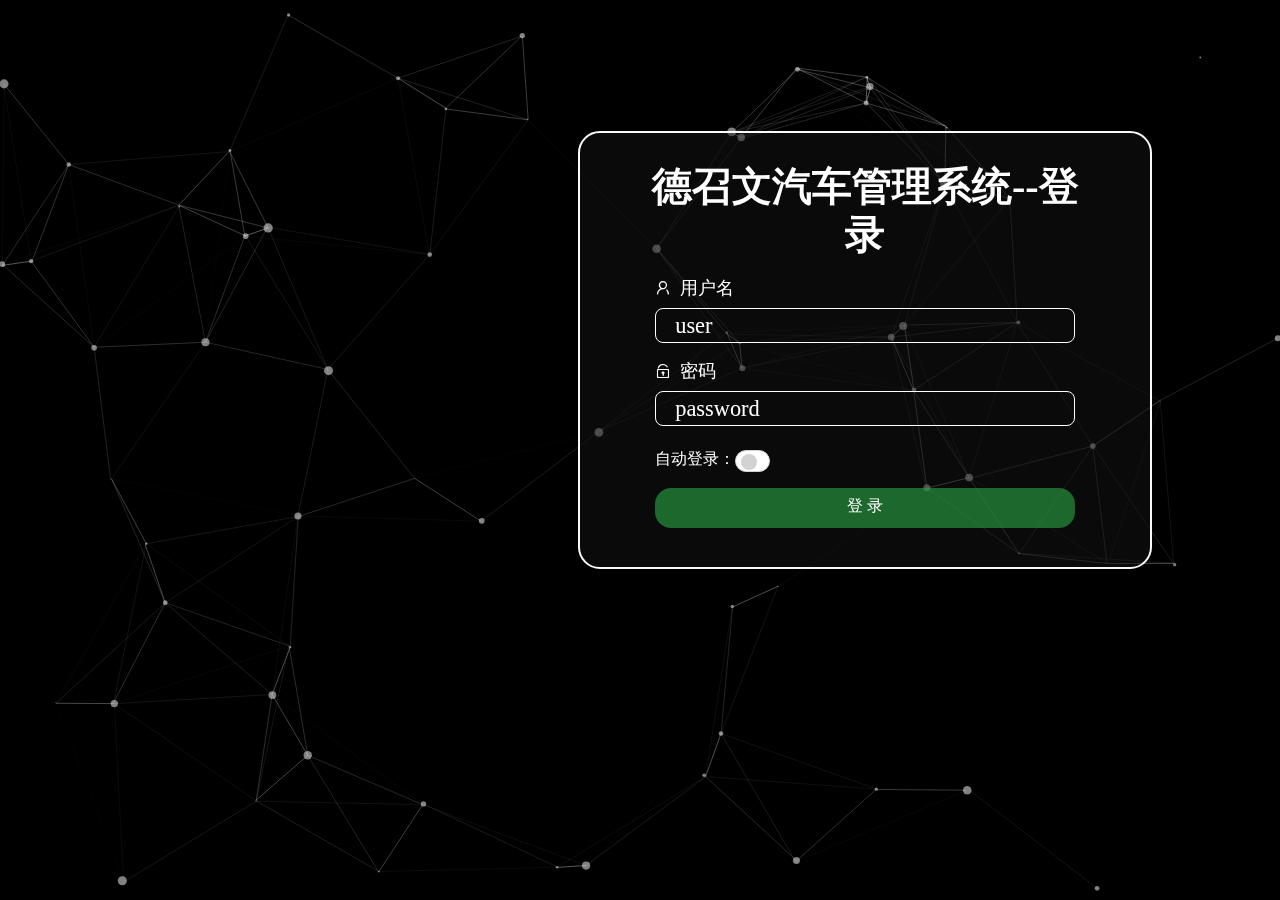
<file: MyCar/login/login.html>
<!DOCTYPE html>
<html>

	<head>
		<meta charset="utf-8">
		<meta http-equiv="X-UA-Compatible" content="IE=edge">
		<meta name="viewport" content="width=device-width, initial-scale=1">

		<title>登录页面</title>
		
		<link rel="stylesheet" href="css/bootstrap.min.css">
		<link rel="stylesheet" href="layui/css/layui.css" />
		<link rel="stylesheet" href="css/login.css" />
		<link rel="stylesheet" href="css/animation.css">
		
	</head>

	<body>
		
		<div id="particles-js"></div>
		<!--动态背景渲染-->
		<ul class="cb-slideshow">
			<li></li>
			<li></li>
			<li></li>
			<li></li>
			<li></li>
			<li></li>
			<li></li>
			<li></li>
		</ul>

		<div class="container-fluid">
			<div id="lg1">
				<div style="flex: 5;"></div>
				<div id="login">
					<h1 style="font-weight: 600;text-align: center;font-size: 40px;">德召文汽车管理系统--登录</h1>
					<br />
					<form class=" layui-form">
						<div class="form-group">
							<label for="inputUname" class="col-sm-4 control-label"><i class="layui-icon layui-icon-username"></i>&nbsp;&nbsp;用户名</label>
							<div class="col-sm-12">
								<input type="email" class="form-control" id="inputUname" placeholder="user">
							</div>
						</div>
						<div class="form-group">
							<label for="inputPassword" class="col-sm-4 control-label"><i class="layui-icon layui-icon-password"></i>&nbsp;&nbsp;密码</label>
							<div class="col-sm-12">
								<input type="password" class="form-control" id="inputPassword" placeholder="password">
							</div>
						</div>
						<div class="form-group">
							<div class="col-sm-offset-2 col-sm-12">
								<table>
									<tr>
										<td> <span style="font-size: 16px;position: relative;top: 2px;">自动登录：</span></td>
											<td width="65%"> <input type="checkbox" name="auto" value="1" lay-skin="switch"></td>
										</td>
									</tr>
								</table>
							</div>
						</div>
						<div class="form-group">
							<div class="col-sm-offset-2 col-sm-12">
								<label class="btn btn-success label-click"  style="width: 100%;border: 0; border-radius:16px; height: 40px;background: rgba(40,167,69,0.6);">登 录</label>
							</div>
						</div>
					</form>
				</div>
				<div style="flex: 1;"></div>
			</div>
		</div>

		<!--其他登录-->
		<div id="id" style="display: none;background-color: rgba(20,20,20,0.5);width: 100%;height: 100%;padding-top: 30px;">
			<form class=" layui-form ">
						<div class="form-group ">
							<label for="uname " class="col-sm-4 control-label " style="color: white; "><i class="layui-icon layui-icon-username "></i>&nbsp;&nbsp;用户名</label>
							<div class="col-sm-12 ">
								<input type="email " class="form-control " id="uname " placeholder="user ">
							</div>
						</div>
						<div class="form-group ">
							<label for="pwd " class="col-sm-4 control-label " style="color: white; "><i class="layui-icon layui-icon-password "></i>&nbsp;&nbsp;密码</label>
							<div class="col-sm-12 ">
								<input type="password " class="form-control " id="pwd " placeholder="password ">
							</div>
						</div>
						
						<div class="form-group ">
							<div class="col-sm-offset-2 col-sm-12 ">
								<label class="btn btn-success label-click" style="width: 46%;border: 0; border-radius:16px; height: 40px;background: rgba(40,167,69,0.9); ">家长登录</label>
								&nbsp;&nbsp;
								<label class="btn btn-success label-click" style="width: 46%;border: 0; border-radius:16px; height: 40px;background: rgba(40,167,69,0.9); ">学生登录</label>
							</div>
						</div>
					</form>
		</div>
	</body>
	<script type="text/javascript " src="js/jquery-1.12.4.js "></script>
	<script type="text/javascript " src="layui/layui.js "></script>
	<!--分子模型js-->
	<script type="text/javascript " src="js/particles.js "></script>
	<script type="text/javascript " src="js/app.js "></script>
	<script>
		layui.use('form', function() {});
	</script>

</html>
</file>
<file: MyCar/login/layui/css/layui.css>
/** layui-v2.3.0 MIT License By https://www.layui.com */
 .layui-inline,img{display:inline-block;vertical-align:middle}.layui-rate,li{list-style:none}h1,h2,h3,h4,h5,h6{font-weight:400}.layui-edge,.layui-header,.layui-inline,.layui-main{position:relative}.layui-btn,.layui-edge,.layui-inline,img{vertical-align:middle}.layui-btn,.layui-disabled,.layui-icon,.layui-unselect{-webkit-user-select:none;-ms-user-select:none;-moz-user-select:none}blockquote,body,button,dd,div,dl,dt,form,h1,h2,h3,h4,h5,h6,input,li,ol,p,pre,td,textarea,th,ul{margin:0;padding:0;-webkit-tap-highlight-color:rgba(0,0,0,0)}a:active,a:hover{outline:0}img{border:none}table{border-collapse:collapse;border-spacing:0}h4,h5,h6{font-size:100%}button,input,optgroup,option,select,textarea{font-family:inherit;font-size:inherit;font-style:inherit;font-weight:inherit;outline:0}pre{white-space:pre-wrap;white-space:-moz-pre-wrap;white-space:-pre-wrap;white-space:-o-pre-wrap;word-wrap:break-word}body{line-height:24px;font:14px Helvetica Neue,Helvetica,PingFang SC,\5FAE\8F6F\96C5\9ED1,Tahoma,Arial,sans-serif}hr{height:1px;margin:10px 0;border:0;clear:both}a{color:#333;text-decoration:none}a:hover{color:#777}a cite{font-style:normal;*cursor:pointer}.layui-border-box,.layui-border-box *{box-sizing:border-box}.layui-box,.layui-box *{box-sizing:content-box}.layui-clear{clear:both;*zoom:1}.layui-clear:after{content:'\20';clear:both;*zoom:1;display:block;height:0}.layui-inline{*display:inline;*zoom:1}.layui-edge{display:inline-block;width:0;height:0;border-width:6px;border-style:dashed;border-color:transparent;overflow:hidden}.layui-edge-top{top:-4px;border-bottom-color:#999;border-bottom-style:solid}.layui-edge-right{border-left-color:#999;border-left-style:solid}.layui-edge-bottom{top:2px;border-top-color:#999;border-top-style:solid}.layui-edge-left{border-right-color:#999;border-right-style:solid}.layui-elip{text-overflow:ellipsis;overflow:hidden;white-space:nowrap}.layui-disabled,.layui-disabled:hover{color:#d2d2d2!important;cursor:not-allowed!important}.layui-circle{border-radius:100%}.layui-show{display:block!important}.layui-hide{display:none!important}@font-face{font-family:layui-icon;src:url(../font/iconfont.eot?v=230);src:url(../font/iconfont.eot?v=230#iefix) format('embedded-opentype'),url(../font/iconfont.svg?v=230#iconfont) format('svg'),url(../font/iconfont.woff?v=230) format('woff'),url(../font/iconfont.ttf?v=230) format('truetype')}.layui-icon{font-family:layui-icon!important;font-size:16px;font-style:normal;-webkit-font-smoothing:antialiased;-moz-osx-font-smoothing:grayscale}.layui-icon-reply-fill:before{content:"\e611"}.layui-icon-set-fill:before{content:"\e614"}.layui-icon-menu-fill:before{content:"\e60f"}.layui-icon-search:before{content:"\e615"}.layui-icon-share:before{content:"\e641"}.layui-icon-set-sm:before{content:"\e620"}.layui-icon-engine:before{content:"\e628"}.layui-icon-close:before{content:"\1006"}.layui-icon-close-fill:before{content:"\1007"}.layui-icon-chart-screen:before{content:"\e629"}.layui-icon-star:before{content:"\e600"}.layui-icon-circle-dot:before{content:"\e617"}.layui-icon-chat:before{content:"\e606"}.layui-icon-release:before{content:"\e609"}.layui-icon-list:before{content:"\e60a"}.layui-icon-chart:before{content:"\e62c"}.layui-icon-ok-circle:before{content:"\1005"}.layui-icon-layim-theme:before{content:"\e61b"}.layui-icon-table:before{content:"\e62d"}.layui-icon-right:before{content:"\e602"}.layui-icon-left:before{content:"\e603"}.layui-icon-cart-simple:before{content:"\e698"}.layui-icon-face-cry:before{content:"\e69c"}.layui-icon-face-smile:before{content:"\e6af"}.layui-icon-survey:before{content:"\e6b2"}.layui-icon-tree:before{content:"\e62e"}.layui-icon-upload-circle:before{content:"\e62f"}.layui-icon-add-circle:before{content:"\e61f"}.layui-icon-download-circle:before{content:"\e601"}.layui-icon-templeate-1:before{content:"\e630"}.layui-icon-util:before{content:"\e631"}.layui-icon-face-surprised:before{content:"\e664"}.layui-icon-edit:before{content:"\e642"}.layui-icon-speaker:before{content:"\e645"}.layui-icon-down:before{content:"\e61a"}.layui-icon-file:before{content:"\e621"}.layui-icon-layouts:before{content:"\e632"}.layui-icon-rate-half:before{content:"\e6c9"}.layui-icon-add-circle-fine:before{content:"\e608"}.layui-icon-prev-circle:before{content:"\e633"}.layui-icon-read:before{content:"\e705"}.layui-icon-404:before{content:"\e61c"}.layui-icon-carousel:before{content:"\e634"}.layui-icon-help:before{content:"\e607"}.layui-icon-code-circle:before{content:"\e635"}.layui-icon-water:before{content:"\e636"}.layui-icon-username:before{content:"\e66f"}.layui-icon-find-fill:before{content:"\e670"}.layui-icon-about:before{content:"\e60b"}.layui-icon-location:before{content:"\e715"}.layui-icon-up:before{content:"\e619"}.layui-icon-pause:before{content:"\e651"}.layui-icon-date:before{content:"\e637"}.layui-icon-layim-uploadfile:before{content:"\e61d"}.layui-icon-delete:before{content:"\e640"}.layui-icon-play:before{content:"\e652"}.layui-icon-top:before{content:"\e604"}.layui-icon-friends:before{content:"\e612"}.layui-icon-refresh-3:before{content:"\e9aa"}.layui-icon-ok:before{content:"\e605"}.layui-icon-layer:before{content:"\e638"}.layui-icon-face-smile-fine:before{content:"\e60c"}.layui-icon-dollar:before{content:"\e659"}.layui-icon-group:before{content:"\e613"}.layui-icon-layim-download:before{content:"\e61e"}.layui-icon-picture-fine:before{content:"\e60d"}.layui-icon-link:before{content:"\e64c"}.layui-icon-diamond:before{content:"\e735"}.layui-icon-log:before{content:"\e60e"}.layui-icon-rate-solid:before{content:"\e67a"}.layui-icon-fonts-del:before{content:"\e64f"}.layui-icon-unlink:before{content:"\e64d"}.layui-icon-fonts-clear:before{content:"\e639"}.layui-icon-triangle-r:before{content:"\e623"}.layui-icon-circle:before{content:"\e63f"}.layui-icon-radio:before{content:"\e643"}.layui-icon-align-center:before{content:"\e647"}.layui-icon-align-right:before{content:"\e648"}.layui-icon-align-left:before{content:"\e649"}.layui-icon-loading-1:before{content:"\e63e"}.layui-icon-return:before{content:"\e65c"}.layui-icon-fonts-strong:before{content:"\e62b"}.layui-icon-upload:before{content:"\e67c"}.layui-icon-dialogue:before{content:"\e63a"}.layui-icon-video:before{content:"\e6ed"}.layui-icon-headset:before{content:"\e6fc"}.layui-icon-cellphone-fine:before{content:"\e63b"}.layui-icon-add-1:before{content:"\e654"}.layui-icon-face-smile-b:before{content:"\e650"}.layui-icon-fonts-html:before{content:"\e64b"}.layui-icon-form:before{content:"\e63c"}.layui-icon-cart:before{content:"\e657"}.layui-icon-camera-fill:before{content:"\e65d"}.layui-icon-tabs:before{content:"\e62a"}.layui-icon-fonts-code:before{content:"\e64e"}.layui-icon-fire:before{content:"\e756"}.layui-icon-set:before{content:"\e716"}.layui-icon-fonts-u:before{content:"\e646"}.layui-icon-triangle-d:before{content:"\e625"}.layui-icon-tips:before{content:"\e702"}.layui-icon-picture:before{content:"\e64a"}.layui-icon-more-vertical:before{content:"\e671"}.layui-icon-flag:before{content:"\e66c"}.layui-icon-loading:before{content:"\e63d"}.layui-icon-fonts-i:before{content:"\e644"}.layui-icon-refresh-1:before{content:"\e666"}.layui-icon-rmb:before{content:"\e65e"}.layui-icon-home:before{content:"\e68e"}.layui-icon-user:before{content:"\e770"}.layui-icon-notice:before{content:"\e667"}.layui-icon-login-weibo:before{content:"\e675"}.layui-icon-voice:before{content:"\e688"}.layui-icon-upload-drag:before{content:"\e681"}.layui-icon-login-qq:before{content:"\e676"}.layui-icon-snowflake:before{content:"\e6b1"}.layui-icon-file-b:before{content:"\e655"}.layui-icon-template:before{content:"\e663"}.layui-icon-auz:before{content:"\e672"}.layui-icon-console:before{content:"\e665"}.layui-icon-app:before{content:"\e653"}.layui-icon-prev:before{content:"\e65a"}.layui-icon-website:before{content:"\e7ae"}.layui-icon-next:before{content:"\e65b"}.layui-icon-component:before{content:"\e857"}.layui-icon-more:before{content:"\e65f"}.layui-icon-login-wechat:before{content:"\e677"}.layui-icon-shrink-right:before{content:"\e668"}.layui-icon-spread-left:before{content:"\e66b"}.layui-icon-camera:before{content:"\e660"}.layui-icon-note:before{content:"\e66e"}.layui-icon-refresh:before{content:"\e669"}.layui-icon-female:before{content:"\e661"}.layui-icon-male:before{content:"\e662"}.layui-icon-password:before{content:"\e673"}.layui-icon-senior:before{content:"\e674"}.layui-icon-theme:before{content:"\e66a"}.layui-icon-tread:before{content:"\e6c5"}.layui-icon-praise:before{content:"\e6c6"}.layui-icon-star-fill:before{content:"\e658"}.layui-icon-rate:before{content:"\e67b"}.layui-icon-template-1:before{content:"\e656"}.layui-icon-vercode:before{content:"\e679"}.layui-icon-cellphone:before{content:"\e678"}.layui-icon-screen-full:before{content:"\e622"}.layui-icon-screen-restore:before{content:"\e758"}.layui-main{width:1140px;margin:0 auto}.layui-header{z-index:1000;height:60px}.layui-header a:hover{transition:all .5s;-webkit-transition:all .5s}.layui-side{position:fixed;left:0;top:0;bottom:0;z-index:999;width:200px;overflow-x:hidden}.layui-side-scroll{position:relative;width:220px;height:100%;overflow-x:hidden}.layui-body{position:absolute;left:200px;right:0;top:0;bottom:0;z-index:998;width:auto;overflow:hidden;overflow-y:auto;box-sizing:border-box}.layui-layout-body{overflow:hidden}.layui-layout-admin .layui-header{background-color:#23262E}.layui-layout-admin .layui-side{top:60px;width:200px;overflow-x:hidden}.layui-layout-admin .layui-body{top:60px;bottom:44px}.layui-layout-admin .layui-main{width:auto;margin:0 15px}.layui-layout-admin .layui-footer{position:fixed;left:200px;right:0;bottom:0;height:44px;line-height:44px;padding:0 15px;background-color:#eee}.layui-layout-admin .layui-logo{position:absolute;left:0;top:0;width:200px;height:100%;line-height:60px;text-align:center;color:#009688;font-size:16px}.layui-layout-admin .layui-header .layui-nav{background:0 0}.layui-layout-left{position:absolute!important;left:200px;top:0}.layui-layout-right{position:absolute!important;right:0;top:0}.layui-container{position:relative;margin:0 auto;padding:0 15px;box-sizing:border-box}.layui-fluid{position:relative;margin:0 auto;padding:0 15px}.layui-row:after,.layui-row:before{content:'';display:block;clear:both}.layui-col-lg1,.layui-col-lg10,.layui-col-lg11,.layui-col-lg12,.layui-col-lg2,.layui-col-lg3,.layui-col-lg4,.layui-col-lg5,.layui-col-lg6,.layui-col-lg7,.layui-col-lg8,.layui-col-lg9,.layui-col-md1,.layui-col-md10,.layui-col-md11,.layui-col-md12,.layui-col-md2,.layui-col-md3,.layui-col-md4,.layui-col-md5,.layui-col-md6,.layui-col-md7,.layui-col-md8,.layui-col-md9,.layui-col-sm1,.layui-col-sm10,.layui-col-sm11,.layui-col-sm12,.layui-col-sm2,.layui-col-sm3,.layui-col-sm4,.layui-col-sm5,.layui-col-sm6,.layui-col-sm7,.layui-col-sm8,.layui-col-sm9,.layui-col-xs1,.layui-col-xs10,.layui-col-xs11,.layui-col-xs12,.layui-col-xs2,.layui-col-xs3,.layui-col-xs4,.layui-col-xs5,.layui-col-xs6,.layui-col-xs7,.layui-col-xs8,.layui-col-xs9{position:relative;display:block;box-sizing:border-box}.layui-col-xs1,.layui-col-xs10,.layui-col-xs11,.layui-col-xs12,.layui-col-xs2,.layui-col-xs3,.layui-col-xs4,.layui-col-xs5,.layui-col-xs6,.layui-col-xs7,.layui-col-xs8,.layui-col-xs9{float:left}.layui-col-xs1{width:8.33333333%}.layui-col-xs2{width:16.66666667%}.layui-col-xs3{width:25%}.layui-col-xs4{width:33.33333333%}.layui-col-xs5{width:41.66666667%}.layui-col-xs6{width:50%}.layui-col-xs7{width:58.33333333%}.layui-col-xs8{width:66.66666667%}.layui-col-xs9{width:75%}.layui-col-xs10{width:83.33333333%}.layui-col-xs11{width:91.66666667%}.layui-col-xs12{width:100%}.layui-col-xs-offset1{margin-left:8.33333333%}.layui-col-xs-offset2{margin-left:16.66666667%}.layui-col-xs-offset3{margin-left:25%}.layui-col-xs-offset4{margin-left:33.33333333%}.layui-col-xs-offset5{margin-left:41.66666667%}.layui-col-xs-offset6{margin-left:50%}.layui-col-xs-offset7{margin-left:58.33333333%}.layui-col-xs-offset8{margin-left:66.66666667%}.layui-col-xs-offset9{margin-left:75%}.layui-col-xs-offset10{margin-left:83.33333333%}.layui-col-xs-offset11{margin-left:91.66666667%}.layui-col-xs-offset12{margin-left:100%}@media screen and (max-width:768px){.layui-hide-xs{display:none!important}.layui-show-xs-block{display:block!important}.layui-show-xs-inline{display:inline!important}.layui-show-xs-inline-block{display:inline-block!important}}@media screen and (min-width:768px){.layui-container{width:750px}.layui-hide-sm{display:none!important}.layui-show-sm-block{display:block!important}.layui-show-sm-inline{display:inline!important}.layui-show-sm-inline-block{display:inline-block!important}.layui-col-sm1,.layui-col-sm10,.layui-col-sm11,.layui-col-sm12,.layui-col-sm2,.layui-col-sm3,.layui-col-sm4,.layui-col-sm5,.layui-col-sm6,.layui-col-sm7,.layui-col-sm8,.layui-col-sm9{float:left}.layui-col-sm1{width:8.33333333%}.layui-col-sm2{width:16.66666667%}.layui-col-sm3{width:25%}.layui-col-sm4{width:33.33333333%}.layui-col-sm5{width:41.66666667%}.layui-col-sm6{width:50%}.layui-col-sm7{width:58.33333333%}.layui-col-sm8{width:66.66666667%}.layui-col-sm9{width:75%}.layui-col-sm10{width:83.33333333%}.layui-col-sm11{width:91.66666667%}.layui-col-sm12{width:100%}.layui-col-sm-offset1{margin-left:8.33333333%}.layui-col-sm-offset2{margin-left:16.66666667%}.layui-col-sm-offset3{margin-left:25%}.layui-col-sm-offset4{margin-left:33.33333333%}.layui-col-sm-offset5{margin-left:41.66666667%}.layui-col-sm-offset6{margin-left:50%}.layui-col-sm-offset7{margin-left:58.33333333%}.layui-col-sm-offset8{margin-left:66.66666667%}.layui-col-sm-offset9{margin-left:75%}.layui-col-sm-offset10{margin-left:83.33333333%}.layui-col-sm-offset11{margin-left:91.66666667%}.layui-col-sm-offset12{margin-left:100%}}@media screen and (min-width:992px){.layui-container{width:970px}.layui-hide-md{display:none!important}.layui-show-md-block{display:block!important}.layui-show-md-inline{display:inline!important}.layui-show-md-inline-block{display:inline-block!important}.layui-col-md1,.layui-col-md10,.layui-col-md11,.layui-col-md12,.layui-col-md2,.layui-col-md3,.layui-col-md4,.layui-col-md5,.layui-col-md6,.layui-col-md7,.layui-col-md8,.layui-col-md9{float:left}.layui-col-md1{width:8.33333333%}.layui-col-md2{width:16.66666667%}.layui-col-md3{width:25%}.layui-col-md4{width:33.33333333%}.layui-col-md5{width:41.66666667%}.layui-col-md6{width:50%}.layui-col-md7{width:58.33333333%}.layui-col-md8{width:66.66666667%}.layui-col-md9{width:75%}.layui-col-md10{width:83.33333333%}.layui-col-md11{width:91.66666667%}.layui-col-md12{width:100%}.layui-col-md-offset1{margin-left:8.33333333%}.layui-col-md-offset2{margin-left:16.66666667%}.layui-col-md-offset3{margin-left:25%}.layui-col-md-offset4{margin-left:33.33333333%}.layui-col-md-offset5{margin-left:41.66666667%}.layui-col-md-offset6{margin-left:50%}.layui-col-md-offset7{margin-left:58.33333333%}.layui-col-md-offset8{margin-left:66.66666667%}.layui-col-md-offset9{margin-left:75%}.layui-col-md-offset10{margin-left:83.33333333%}.layui-col-md-offset11{margin-left:91.66666667%}.layui-col-md-offset12{margin-left:100%}}@media screen and (min-width:1200px){.layui-container{width:1170px}.layui-hide-lg{display:none!important}.layui-show-lg-block{display:block!important}.layui-show-lg-inline{display:inline!important}.layui-show-lg-inline-block{display:inline-block!important}.layui-col-lg1,.layui-col-lg10,.layui-col-lg11,.layui-col-lg12,.layui-col-lg2,.layui-col-lg3,.layui-col-lg4,.layui-col-lg5,.layui-col-lg6,.layui-col-lg7,.layui-col-lg8,.layui-col-lg9{float:left}.layui-col-lg1{width:8.33333333%}.layui-col-lg2{width:16.66666667%}.layui-col-lg3{width:25%}.layui-col-lg4{width:33.33333333%}.layui-col-lg5{width:41.66666667%}.layui-col-lg6{width:50%}.layui-col-lg7{width:58.33333333%}.layui-col-lg8{width:66.66666667%}.layui-col-lg9{width:75%}.layui-col-lg10{width:83.33333333%}.layui-col-lg11{width:91.66666667%}.layui-col-lg12{width:100%}.layui-col-lg-offset1{margin-left:8.33333333%}.layui-col-lg-offset2{margin-left:16.66666667%}.layui-col-lg-offset3{margin-left:25%}.layui-col-lg-offset4{margin-left:33.33333333%}.layui-col-lg-offset5{margin-left:41.66666667%}.layui-col-lg-offset6{margin-left:50%}.layui-col-lg-offset7{margin-left:58.33333333%}.layui-col-lg-offset8{margin-left:66.66666667%}.layui-col-lg-offset9{margin-left:75%}.layui-col-lg-offset10{margin-left:83.33333333%}.layui-col-lg-offset11{margin-left:91.66666667%}.layui-col-lg-offset12{margin-left:100%}}.layui-col-space1{margin:-.5px}.layui-col-space1>*{padding:.5px}.layui-col-space3{margin:-1.5px}.layui-col-space3>*{padding:1.5px}.layui-col-space5{margin:-2.5px}.layui-col-space5>*{padding:2.5px}.layui-col-space8{margin:-3.5px}.layui-col-space8>*{padding:3.5px}.layui-col-space10{margin:-5px}.layui-col-space10>*{padding:5px}.layui-col-space12{margin:-6px}.layui-col-space12>*{padding:6px}.layui-col-space15{margin:-7.5px}.layui-col-space15>*{padding:7.5px}.layui-col-space18{margin:-9px}.layui-col-space18>*{padding:9px}.layui-col-space20{margin:-10px}.layui-col-space20>*{padding:10px}.layui-col-space22{margin:-11px}.layui-col-space22>*{padding:11px}.layui-col-space25{margin:-12.5px}.layui-col-space25>*{padding:12.5px}.layui-col-space30{margin:-15px}.layui-col-space30>*{padding:15px}.layui-btn,.layui-input,.layui-select,.layui-textarea,.layui-upload-button{outline:0;-webkit-appearance:none;transition:all .3s;-webkit-transition:all .3s;box-sizing:border-box}.layui-elem-quote{margin-bottom:10px;padding:15px;line-height:22px;border-left:5px solid #009688;border-radius:0 2px 2px 0;background-color:#f2f2f2}.layui-quote-nm{border-style:solid;border-width:1px 1px 1px 5px;background:0 0}.layui-elem-field{margin-bottom:10px;padding:0;border-width:1px;border-style:solid}.layui-elem-field legend{margin-left:20px;padding:0 10px;font-size:20px;font-weight:300}.layui-field-title{margin:10px 0 20px;border-width:1px 0 0}.layui-field-box{padding:10px 15px}.layui-field-title .layui-field-box{padding:10px 0}.layui-progress{position:relative;height:6px;border-radius:20px;background-color:#e2e2e2}.layui-progress-bar{position:absolute;left:0;top:0;width:0;max-width:100%;height:6px;border-radius:20px;text-align:right;background-color:#5FB878;transition:all .3s;-webkit-transition:all .3s}.layui-progress-big,.layui-progress-big .layui-progress-bar{height:18px;line-height:18px}.layui-progress-text{position:relative;top:-20px;line-height:18px;font-size:12px;color:#666}.layui-progress-big .layui-progress-text{position:static;padding:0 10px;color:#fff}.layui-collapse{border-width:1px;border-style:solid;border-radius:2px}.layui-colla-content,.layui-colla-item{border-top-width:1px;border-top-style:solid}.layui-colla-item:first-child{border-top:none}.layui-colla-title{position:relative;height:42px;line-height:42px;padding:0 15px 0 35px;color:#333;background-color:#f2f2f2;cursor:pointer;font-size:14px;overflow:hidden}.layui-colla-content{display:none;padding:10px 15px;line-height:22px;color:#666}.layui-colla-icon{position:absolute;left:15px;top:0;font-size:14px}.layui-card-body,.layui-card-header,.layui-form-label,.layui-form-mid,.layui-form-select,.layui-input-block,.layui-input-inline,.layui-textarea{position:relative}.layui-card{margin-bottom:15px;border-radius:2px;background-color:#fff;box-shadow:0 1px 2px 0 rgba(0,0,0,.05)}.layui-card:last-child{margin-bottom:0}.layui-card-header{height:42px;line-height:42px;padding:0 15px;border-bottom:1px solid #f6f6f6;color:#333;border-radius:2px 2px 0 0;font-size:14px}.layui-bg-black,.layui-bg-blue,.layui-bg-cyan,.layui-bg-green,.layui-bg-orange,.layui-bg-red{color:#fff!important}.layui-card-body{padding:10px 15px;line-height:24px}.layui-card-body[pad15]{padding:15px}.layui-card-body[pad20]{padding:20px}.layui-card-body .layui-table{margin:5px 0}.layui-card .layui-tab{margin:0}.layui-panel-window{position:relative;padding:15px;border-radius:0;border-top:5px solid #E6E6E6;background-color:#fff}.layui-bg-red{background-color:#FF5722!important}.layui-bg-orange{background-color:#FFB800!important}.layui-bg-green{background-color:#009688!important}.layui-bg-cyan{background-color:#2F4056!important}.layui-bg-blue{background-color:#1E9FFF!important}.layui-bg-black{background-color:#393D49!important}.layui-bg-gray{background-color:#eee!important;color:#666!important}.layui-badge-rim,.layui-colla-content,.layui-colla-item,.layui-collapse,.layui-elem-field,.layui-form-pane .layui-form-item[pane],.layui-form-pane .layui-form-label,.layui-input,.layui-layedit,.layui-layedit-tool,.layui-quote-nm,.layui-select,.layui-tab-bar,.layui-tab-card,.layui-tab-title,.layui-tab-title .layui-this:after,.layui-textarea{border-color:#e6e6e6}.layui-timeline-item:before,hr{background-color:#e6e6e6}.layui-text{line-height:22px;font-size:14px;color:#666}.layui-text h1,.layui-text h2,.layui-text h3{font-weight:500;color:#333}.layui-text h1{font-size:30px}.layui-text h2{font-size:24px}.layui-text h3{font-size:18px}.layui-text a:not(.layui-btn){color:#01AAED}.layui-text a:not(.layui-btn):hover{text-decoration:underline}.layui-text ul{padding:5px 0 5px 15px}.layui-text ul li{margin-top:5px;list-style-type:disc}.layui-text em,.layui-word-aux{color:#999!important;padding:0 5px!important}.layui-btn{display:inline-block;height:38px;line-height:38px;padding:0 18px;background-color:#009688;color:#fff;white-space:nowrap;text-align:center;font-size:14px;border:none;border-radius:2px;cursor:pointer}.layui-btn:hover{opacity:.8;filter:alpha(opacity=80);color:#fff}.layui-btn:active{opacity:1;filter:alpha(opacity=100)}.layui-btn+.layui-btn{margin-left:10px}.layui-btn-container{font-size:0}.layui-btn-container .layui-btn{margin-right:10px;margin-bottom:10px}.layui-btn-container .layui-btn+.layui-btn{margin-left:0}.layui-table .layui-btn-container .layui-btn{margin-bottom:9px}.layui-btn-radius{border-radius:100px}.layui-btn .layui-icon{margin-right:3px;font-size:18px;vertical-align:bottom;vertical-align:middle\9}.layui-btn-primary{border:1px solid #C9C9C9;background-color:#fff;color:#555}.layui-btn-primary:hover{border-color:#009688;color:#333}.layui-btn-normal{background-color:#1E9FFF}.layui-btn-warm{background-color:#FFB800}.layui-btn-danger{background-color:#FF5722}.layui-btn-disabled,.layui-btn-disabled:active,.layui-btn-disabled:hover{border:1px solid #e6e6e6;background-color:#FBFBFB;color:#C9C9C9;cursor:not-allowed;opacity:1}.layui-btn-lg{height:44px;line-height:44px;padding:0 25px;font-size:16px}.layui-btn-sm{height:30px;line-height:30px;padding:0 10px;font-size:12px}.layui-btn-sm i{font-size:16px!important}.layui-btn-xs{height:22px;line-height:22px;padding:0 5px;font-size:12px}.layui-btn-xs i{font-size:14px!important}.layui-btn-group{display:inline-block;vertical-align:middle;font-size:0}.layui-btn-group .layui-btn{margin-left:0!important;margin-right:0!important;border-left:1px solid rgba(255,255,255,.5);border-radius:0}.layui-btn-group .layui-btn-primary{border-left:none}.layui-btn-group .layui-btn-primary:hover{border-color:#C9C9C9;color:#009688}.layui-btn-group .layui-btn:first-child{border-left:none;border-radius:2px 0 0 2px}.layui-btn-group .layui-btn-primary:first-child{border-left:1px solid #c9c9c9}.layui-btn-group .layui-btn:last-child{border-radius:0 2px 2px 0}.layui-btn-group .layui-btn+.layui-btn{margin-left:0}.layui-btn-group+.layui-btn-group{margin-left:10px}.layui-btn-fluid{width:100%}.layui-input,.layui-select,.layui-textarea{height:38px;line-height:1.3;line-height:38px\9;border-width:1px;border-style:solid;background-color:#fff;border-radius:2px}.layui-input::-webkit-input-placeholder,.layui-select::-webkit-input-placeholder,.layui-textarea::-webkit-input-placeholder{line-height:1.3}.layui-input,.layui-textarea{display:block;width:100%;padding-left:10px}.layui-input:hover,.layui-textarea:hover{border-color:#D2D2D2!important}.layui-input:focus,.layui-textarea:focus{border-color:#C9C9C9!important}.layui-textarea{min-height:100px;height:auto;line-height:20px;padding:6px 10px;resize:vertical}.layui-select{padding:0 10px}.layui-form input[type=checkbox],.layui-form input[type=radio],.layui-form select{display:none}.layui-form [lay-ignore]{display:initial}.layui-form-item{margin-bottom:15px;clear:both;*zoom:1}.layui-form-item:after{content:'\20';clear:both;*zoom:1;display:block;height:0}.layui-form-label{float:left;display:block;padding:9px 15px;width:80px;font-weight:400;line-height:20px;text-align:right}.layui-form-label-col{display:block;float:none;padding:9px 0;line-height:20px;text-align:left}.layui-form-item .layui-inline{margin-bottom:5px;margin-right:10px}.layui-input-block{margin-left:110px;min-height:36px}.layui-input-inline{display:inline-block;vertical-align:middle}.layui-form-item .layui-input-inline{float:left;width:190px;margin-right:10px}.layui-form-text .layui-input-inline{width:auto}.layui-form-mid{float:left;display:block;padding:9px 0!important;line-height:20px;margin-right:10px}.layui-form-danger+.layui-form-select .layui-input,.layui-form-danger:focus{border-color:#FF5722!important}.layui-form-select .layui-input{padding-right:30px;cursor:pointer}.layui-form-select .layui-edge{position:absolute;right:10px;top:50%;margin-top:-3px;cursor:pointer;border-width:6px;border-top-color:#c2c2c2;border-top-style:solid;transition:all .3s;-webkit-transition:all .3s}.layui-form-select dl{display:none;position:absolute;left:0;top:42px;padding:5px 0;z-index:999;min-width:100%;border:1px solid #d2d2d2;max-height:300px;overflow-y:auto;background-color:#fff;border-radius:2px;box-shadow:0 2px 4px rgba(0,0,0,.12);box-sizing:border-box}.layui-form-select dl dd,.layui-form-select dl dt{padding:0 10px;line-height:36px;white-space:nowrap;overflow:hidden;text-overflow:ellipsis}.layui-form-select dl dt{font-size:12px;color:#999}.layui-form-select dl dd{cursor:pointer}.layui-form-select dl dd:hover{background-color:#f2f2f2}.layui-form-select .layui-select-group dd{padding-left:20px}.layui-form-select dl dd.layui-select-tips{padding-left:10px!important;color:#999}.layui-form-select dl dd.layui-this{background-color:#5FB878;color:#fff}.layui-form-checkbox,.layui-form-select dl dd.layui-disabled{background-color:#fff}.layui-form-selected dl{display:block}.layui-form-checkbox,.layui-form-checkbox *,.layui-form-switch{display:inline-block;vertical-align:middle}.layui-form-selected .layui-edge{margin-top:-9px;-webkit-transform:rotate(180deg);transform:rotate(180deg);margin-top:-3px\9}:root .layui-form-selected .layui-edge{margin-top:-9px\0/IE9}.layui-form-selectup dl{top:auto;bottom:42px}.layui-select-none{margin:5px 0;text-align:center;color:#999}.layui-select-disabled .layui-disabled{border-color:#eee!important}.layui-select-disabled .layui-edge{border-top-color:#d2d2d2}.layui-form-checkbox{position:relative;height:30px;line-height:30px;margin-right:10px;padding-right:30px;cursor:pointer;font-size:0;-webkit-transition:.1s linear;transition:.1s linear;box-sizing:border-box}.layui-form-checkbox span{padding:0 10px;height:100%;font-size:14px;border-radius:2px 0 0 2px;background-color:#d2d2d2;color:#fff;overflow:hidden;white-space:nowrap;text-overflow:ellipsis}.layui-form-checkbox:hover span{background-color:#c2c2c2}.layui-form-checkbox i{position:absolute;right:0;top:0;width:30px;height:28px;border:1px solid #d2d2d2;border-left:none;border-radius:0 2px 2px 0;color:#fff;font-size:20px;text-align:center}.layui-form-checkbox:hover i{border-color:#c2c2c2;color:#c2c2c2}.layui-form-checked,.layui-form-checked:hover{border-color:#5FB878}.layui-form-checked span,.layui-form-checked:hover span{background-color:#5FB878}.layui-form-checked i,.layui-form-checked:hover i{color:#5FB878}.layui-form-item .layui-form-checkbox{margin-top:4px}.layui-form-checkbox[lay-skin=primary]{height:auto!important;line-height:normal!important;border:none!important;margin-right:0;padding-right:0;background:0 0}.layui-form-checkbox[lay-skin=primary] span{float:right;padding-right:15px;line-height:18px;background:0 0;color:#666}.layui-form-checkbox[lay-skin=primary] i{position:relative;top:0;width:16px;height:16px;line-height:16px;border:1px solid #d2d2d2;font-size:12px;border-radius:2px;background-color:#fff;-webkit-transition:.1s linear;transition:.1s linear}.layui-form-checkbox[lay-skin=primary]:hover i{border-color:#5FB878;color:#fff}.layui-form-checked[lay-skin=primary] i{border-color:#5FB878;background-color:#5FB878;color:#fff}.layui-checkbox-disbaled[lay-skin=primary] span{background:0 0!important;color:#c2c2c2}.layui-checkbox-disbaled[lay-skin=primary]:hover i{border-color:#d2d2d2}.layui-form-item .layui-form-checkbox[lay-skin=primary]{margin-top:10px}.layui-form-switch{position:relative;height:22px;line-height:22px;min-width:35px;padding:0 5px;margin-top:8px;border:1px solid #d2d2d2;border-radius:20px;cursor:pointer;background-color:#fff;-webkit-transition:.1s linear;transition:.1s linear}.layui-form-switch i{position:absolute;left:5px;top:3px;width:16px;height:16px;border-radius:20px;background-color:#d2d2d2;-webkit-transition:.1s linear;transition:.1s linear}.layui-form-switch em{position:relative;top:0;width:25px;margin-left:21px;padding:0!important;text-align:center!important;color:#999!important;font-style:normal!important;font-size:12px}.layui-form-onswitch{border-color:#5FB878;background-color:#5FB878}.layui-checkbox-disbaled,.layui-checkbox-disbaled i{border-color:#e2e2e2!important}.layui-form-onswitch i{left:100%;margin-left:-21px;background-color:#fff}.layui-form-onswitch em{margin-left:5px;margin-right:21px;color:#fff!important}.layui-checkbox-disbaled span{background-color:#e2e2e2!important}.layui-checkbox-disbaled:hover i{color:#fff!important}[lay-radio]{display:none}.layui-form-radio,.layui-form-radio *{display:inline-block;vertical-align:middle}.layui-form-radio{line-height:28px;margin:6px 10px 0 0;padding-right:10px;cursor:pointer;font-size:0}.layui-form-radio *{font-size:14px}.layui-form-radio>i{margin-right:8px;font-size:22px;color:#c2c2c2}.layui-form-radio>i:hover,.layui-form-radioed>i{color:#5FB878}.layui-radio-disbaled>i{color:#e2e2e2!important}.layui-form-pane .layui-form-label{width:110px;padding:8px 15px;height:38px;line-height:20px;border-width:1px;border-style:solid;border-radius:2px 0 0 2px;text-align:center;background-color:#FBFBFB;overflow:hidden;white-space:nowrap;text-overflow:ellipsis;box-sizing:border-box}.layui-form-pane .layui-input-inline{margin-left:-1px}.layui-form-pane .layui-input-block{margin-left:110px;left:-1px}.layui-form-pane .layui-input{border-radius:0 2px 2px 0}.layui-form-pane .layui-form-text .layui-form-label{float:none;width:100%;border-radius:2px;box-sizing:border-box;text-align:left}.layui-form-pane .layui-form-text .layui-input-inline{display:block;margin:0;top:-1px;clear:both}.layui-form-pane .layui-form-text .layui-input-block{margin:0;left:0;top:-1px}.layui-form-pane .layui-form-text .layui-textarea{min-height:100px;border-radius:0 0 2px 2px}.layui-form-pane .layui-form-checkbox{margin:4px 0 4px 10px}.layui-form-pane .layui-form-radio,.layui-form-pane .layui-form-switch{margin-top:6px;margin-left:10px}.layui-form-pane .layui-form-item[pane]{position:relative;border-width:1px;border-style:solid}.layui-form-pane .layui-form-item[pane] .layui-form-label{position:absolute;left:0;top:0;height:100%;border-width:0 1px 0 0}.layui-form-pane .layui-form-item[pane] .layui-input-inline{margin-left:110px}@media screen and (max-width:450px){.layui-form-item .layui-form-label{text-overflow:ellipsis;overflow:hidden;white-space:nowrap}.layui-form-item .layui-inline{display:block;margin-right:0;margin-bottom:20px;clear:both}.layui-form-item .layui-inline:after{content:'\20';clear:both;display:block;height:0}.layui-form-item .layui-input-inline{display:block;float:none;left:-3px;width:auto;margin:0 0 10px 112px}.layui-form-item .layui-input-inline+.layui-form-mid{margin-left:110px;top:-5px;padding:0}.layui-form-item .layui-form-checkbox{margin-right:5px;margin-bottom:5px}}.layui-layedit{border-width:1px;border-style:solid;border-radius:2px}.layui-layedit-tool{padding:3px 5px;border-bottom-width:1px;border-bottom-style:solid;font-size:0}.layedit-tool-fixed{position:fixed;top:0;border-top:1px solid #e2e2e2}.layui-layedit-tool .layedit-tool-mid,.layui-layedit-tool .layui-icon{display:inline-block;vertical-align:middle;text-align:center;font-size:14px}.layui-layedit-tool .layui-icon{position:relative;width:32px;height:30px;line-height:30px;margin:3px 5px;color:#777;cursor:pointer;border-radius:2px}.layui-layedit-tool .layui-icon:hover{color:#393D49}.layui-layedit-tool .layui-icon:active{color:#000}.layui-layedit-tool .layedit-tool-active{background-color:#e2e2e2;color:#000}.layui-layedit-tool .layui-disabled,.layui-layedit-tool .layui-disabled:hover{color:#d2d2d2;cursor:not-allowed}.layui-layedit-tool .layedit-tool-mid{width:1px;height:18px;margin:0 10px;background-color:#d2d2d2}.layedit-tool-html{width:50px!important;font-size:30px!important}.layedit-tool-b,.layedit-tool-code,.layedit-tool-help{font-size:16px!important}.layedit-tool-d,.layedit-tool-face,.layedit-tool-image,.layedit-tool-unlink{font-size:18px!important}.layedit-tool-image input{position:absolute;font-size:0;left:0;top:0;width:100%;height:100%;opacity:.01;filter:Alpha(opacity=1);cursor:pointer}.layui-layedit-iframe iframe{display:block;width:100%}#LAY_layedit_code{overflow:hidden}.layui-laypage{display:inline-block;*display:inline;*zoom:1;vertical-align:middle;margin:10px 0;font-size:0}.layui-laypage>a:first-child,.layui-laypage>a:first-child em{border-radius:2px 0 0 2px}.layui-laypage>a:last-child,.layui-laypage>a:last-child em{border-radius:0 2px 2px 0}.layui-laypage>:first-child{margin-left:0!important}.layui-laypage>:last-child{margin-right:0!important}.layui-laypage a,.layui-laypage button,.layui-laypage input,.layui-laypage select,.layui-laypage span{border:1px solid #e2e2e2}.layui-laypage a,.layui-laypage span{display:inline-block;*display:inline;*zoom:1;vertical-align:middle;padding:0 15px;height:28px;line-height:28px;margin:0 -1px 5px 0;background-color:#fff;color:#333;font-size:12px}.layui-laypage a:hover{color:#009688}.layui-laypage em{font-style:normal}.layui-laypage .layui-laypage-spr{color:#999;font-weight:700}.layui-laypage a{text-decoration:none}.layui-laypage .layui-laypage-curr{position:relative}.layui-laypage .layui-laypage-curr em{position:relative;color:#fff}.layui-laypage .layui-laypage-curr .layui-laypage-em{position:absolute;left:-1px;top:-1px;padding:1px;width:100%;height:100%;background-color:#009688}.layui-laypage-em{border-radius:2px}.layui-laypage-next em,.layui-laypage-prev em{font-family:Sim sun;font-size:16px}.layui-laypage .layui-laypage-count,.layui-laypage .layui-laypage-limits,.layui-laypage .layui-laypage-refresh,.layui-laypage .layui-laypage-skip{margin-left:10px;margin-right:10px;padding:0;border:none}.layui-laypage .layui-laypage-limits,.layui-laypage .layui-laypage-refresh{vertical-align:top}.layui-laypage .layui-laypage-refresh i{font-size:18px;cursor:pointer}.layui-laypage select{height:22px;padding:3px;border-radius:2px;cursor:pointer}.layui-laypage .layui-laypage-skip{height:30px;line-height:30px;color:#999}.layui-laypage button,.layui-laypage input{height:30px;line-height:30px;border-radius:2px;vertical-align:top;background-color:#fff;box-sizing:border-box}.layui-laypage input{display:inline-block;width:40px;margin:0 10px;padding:0 3px;text-align:center}.layui-laypage input:focus,.layui-laypage select:focus{border-color:#009688!important}.layui-laypage button{margin-left:10px;padding:0 10px;cursor:pointer}.layui-table,.layui-table-view{margin:10px 0}.layui-flow-more{margin:10px 0;text-align:center;color:#999;font-size:14px}.layui-flow-more a{height:32px;line-height:32px}.layui-flow-more a *{display:inline-block;vertical-align:top}.layui-flow-more a cite{padding:0 20px;border-radius:3px;background-color:#eee;color:#333;font-style:normal}.layui-flow-more a cite:hover{opacity:.8}.layui-flow-more a i{font-size:30px;color:#737383}.layui-table{width:100%;background-color:#fff;color:#666}.layui-table tr{transition:all .3s;-webkit-transition:all .3s}.layui-table th{text-align:left;font-weight:400}.layui-table tbody tr:hover,.layui-table thead tr,.layui-table-click,.layui-table-header,.layui-table-hover,.layui-table-mend,.layui-table-patch,.layui-table-tool,.layui-table[lay-even] tr:nth-child(even){background-color:#f2f2f2}.layui-table td,.layui-table th,.layui-table-fixed-r,.layui-table-header,.layui-table-page,.layui-table-tips-main,.layui-table-tool,.layui-table-view,.layui-table[lay-skin=line],.layui-table[lay-skin=row]{border-width:1px;border-style:solid;border-color:#e6e6e6}.layui-table td,.layui-table th{position:relative;padding:9px 15px;min-height:20px;line-height:20px;font-size:14px}.layui-table[lay-skin=line] td,.layui-table[lay-skin=line] th{border-width:0 0 1px}.layui-table[lay-skin=row] td,.layui-table[lay-skin=row] th{border-width:0 1px 0 0}.layui-table[lay-skin=nob] td,.layui-table[lay-skin=nob] th{border:none}.layui-table img{max-width:100px}.layui-table[lay-size=lg] td,.layui-table[lay-size=lg] th{padding:15px 30px}.layui-table-view .layui-table[lay-size=lg] .layui-table-cell{height:40px;line-height:40px}.layui-table[lay-size=sm] td,.layui-table[lay-size=sm] th{font-size:12px;padding:5px 10px}.layui-table-view .layui-table[lay-size=sm] .layui-table-cell{height:20px;line-height:20px}.layui-table[lay-data]{display:none}.layui-table-box,.layui-table-view{position:relative;overflow:hidden}.layui-table-view .layui-table{position:relative;width:auto;margin:0}.layui-table-body,.layui-table-header .layui-table,.layui-table-page{margin-bottom:-1px}.layui-table-view .layui-table[lay-skin=line]{border-width:0 1px 0 0}.layui-table-view .layui-table[lay-skin=row]{border-width:0 0 1px}.layui-table-view .layui-table td,.layui-table-view .layui-table th{padding:5px 0;border-top:none;border-left:none}.layui-table-view .layui-table td{cursor:default}.layui-table-view .layui-form-checkbox[lay-skin=primary] i{width:18px;height:18px}.layui-table-header{border-width:0 0 1px;overflow:hidden}.layui-table-sort{width:10px;height:20px;margin-left:5px;cursor:pointer!important}.layui-table-sort .layui-edge{position:absolute;left:5px;border-width:5px}.layui-table-sort .layui-table-sort-asc{top:4px;border-top:none;border-bottom-style:solid;border-bottom-color:#b2b2b2}.layui-table-sort .layui-table-sort-asc:hover{border-bottom-color:#666}.layui-table-sort .layui-table-sort-desc{bottom:4px;border-bottom:none;border-top-style:solid;border-top-color:#b2b2b2}.layui-table-sort .layui-table-sort-desc:hover{border-top-color:#666}.layui-table-sort[lay-sort=asc] .layui-table-sort-asc{border-bottom-color:#000}.layui-table-sort[lay-sort=desc] .layui-table-sort-desc{border-top-color:#000}.layui-table-cell{height:28px;line-height:28px;padding:0 15px;position:relative;overflow:hidden;text-overflow:ellipsis;white-space:nowrap;box-sizing:border-box}.layui-table-cell .layui-form-checkbox[lay-skin=primary],.layui-table-cell .layui-form-radio[lay-skin=primary]{top:-1px;vertical-align:middle}.layui-table-cell .layui-form-radio{padding-right:0}.layui-table-cell .layui-form-radio>i{margin-right:0}.layui-table-cell .layui-table-link{color:#01AAED}.laytable-cell-checkbox,.laytable-cell-numbers,.laytable-cell-radio,.laytable-cell-space{padding:0;text-align:center}.layui-table-body{position:relative;overflow:auto;margin-right:-1px}.layui-table-body .layui-none{line-height:40px;text-align:center;color:#999}.layui-table-fixed{position:absolute;left:0;top:0}.layui-table-fixed .layui-table-body{overflow:hidden}.layui-table-fixed-l{box-shadow:0 -1px 8px rgba(0,0,0,.08)}.layui-table-fixed-r{left:auto;right:-1px;border-width:0 0 0 1px;box-shadow:-1px 0 8px rgba(0,0,0,.08)}.layui-table-fixed-r .layui-table-header{position:relative;overflow:visible}.layui-table-mend{position:absolute;right:-49px;top:0;height:100%;width:50px}.layui-table-tool{position:relative;width:100%;height:50px;line-height:30px;padding:10px 15px;border-width:0 0 1px}.layui-table-page{position:relative;width:100%;padding:7px 7px 0;border-width:1px 0 0;height:41px;font-size:12px}.layui-table-page>div{height:26px}.layui-table-page .layui-laypage{margin:0}.layui-table-page .layui-laypage a,.layui-table-page .layui-laypage span{height:26px;line-height:26px;margin-bottom:10px;border:none;background:0 0}.layui-table-page .layui-laypage a,.layui-table-page .layui-laypage span.layui-laypage-curr{padding:0 12px}.layui-table-page .layui-laypage span{margin-left:0;padding:0}.layui-table-page .layui-laypage .layui-laypage-prev{margin-left:-7px!important}.layui-table-page .layui-laypage .layui-laypage-curr .layui-laypage-em{left:0;top:0;padding:0}.layui-table-page .layui-laypage button,.layui-table-page .layui-laypage input{height:26px;line-height:26px}.layui-table-page .layui-laypage input{width:40px}.layui-table-page .layui-laypage button{padding:0 10px}.layui-table-page select{height:18px}.layui-table-view select[lay-ignore]{display:inline-block}.layui-table-patch .layui-table-cell{padding:0;width:30px}.layui-table-edit{position:absolute;left:0;top:0;width:100%;height:100%;padding:0 14px 1px;border-radius:0;box-shadow:1px 1px 20px rgba(0,0,0,.15)}.layui-table-edit:focus{border-color:#5FB878!important}select.layui-table-edit{padding:0 0 0 10px;border-color:#C9C9C9}.layui-table-view .layui-form-checkbox,.layui-table-view .layui-form-radio,.layui-table-view .layui-form-switch{top:0;margin:0;box-sizing:content-box}.layui-table-view .layui-form-checkbox{top:-1px;height:26px;line-height:26px}body .layui-table-tips .layui-layer-content{background:0 0;padding:0;box-shadow:0 1px 6px rgba(0,0,0,.1)}.layui-table-tips-main{margin:-44px 0 0 -1px;max-height:150px;padding:8px 15px;font-size:14px;overflow-y:scroll;background-color:#fff;color:#333}.layui-table-tips-c{position:absolute;right:-3px;top:-12px;width:18px;height:18px;padding:3px;text-align:center;font-weight:700;border-radius:100%;font-size:14px;cursor:pointer;background-color:#666}.layui-table-tips-c:hover{background-color:#999}.layui-upload-file{display:none!important;opacity:.01;filter:Alpha(opacity=1)}.layui-upload-drag,.layui-upload-form,.layui-upload-wrap{display:inline-block}.layui-upload-list{margin:10px 0}.layui-upload-choose{padding:0 10px;color:#999}.layui-upload-drag{position:relative;padding:30px;border:1px dashed #e2e2e2;background-color:#fff;text-align:center;cursor:pointer;color:#999}.layui-upload-drag .layui-icon{font-size:50px;color:#009688}.layui-upload-drag[lay-over]{border-color:#009688}.layui-upload-iframe{position:absolute;width:0;height:0;border:0;visibility:hidden}.layui-upload-wrap{position:relative;vertical-align:middle}.layui-upload-wrap .layui-upload-file{display:block!important;position:absolute;left:0;top:0;z-index:10;font-size:100px;width:100%;height:100%;opacity:.01;filter:Alpha(opacity=1);cursor:pointer}.layui-rate,.layui-rate *{display:inline-block;vertical-align:middle}.layui-rate{padding:10px 5px 10px 0;font-size:0}.layui-rate li i.layui-icon{font-size:20px;color:#FFB800;margin-right:5px;transition:all .3s;-webkit-transition:all .3s}.layui-rate li i:hover{cursor:pointer;transform:scale(1.12);-webkit-transform:scale(1.12)}.layui-rate[readonly] li i:hover{cursor:default;transform:scale(1)}.layui-code{position:relative;margin:10px 0;padding:15px;line-height:20px;border:1px solid #ddd;border-left-width:6px;background-color:#F2F2F2;color:#333;font-family:Courier New;font-size:12px}.layui-tree{line-height:26px}.layui-tree li{text-overflow:ellipsis;overflow:hidden;white-space:nowrap}.layui-tree li .layui-tree-spread,.layui-tree li a{display:inline-block;vertical-align:top;height:26px;*display:inline;*zoom:1;cursor:pointer}.layui-tree li a{font-size:0}.layui-tree li a i{font-size:16px}.layui-tree li a cite{padding:0 6px;font-size:14px;font-style:normal}.layui-tree li i{padding-left:6px;color:#333;-moz-user-select:none}.layui-tree li .layui-tree-check{font-size:13px}.layui-tree li .layui-tree-check:hover{color:#009E94}.layui-tree li ul{display:none;margin-left:20px}.layui-tree li .layui-tree-enter{line-height:24px;border:1px dotted #000}.layui-tree-drag{display:none;position:absolute;left:-666px;top:-666px;background-color:#f2f2f2;padding:5px 10px;border:1px dotted #000;white-space:nowrap}.layui-tree-drag i{padding-right:5px}.layui-nav{position:relative;padding:0 20px;background-color:#393D49;color:#fff;border-radius:2px;font-size:0;box-sizing:border-box}.layui-nav *{font-size:14px}.layui-nav .layui-nav-item{position:relative;display:inline-block;*display:inline;*zoom:1;vertical-align:middle;line-height:60px}.layui-nav .layui-nav-item a{display:block;padding:0 20px;color:#fff;color:rgba(255,255,255,.7);transition:all .3s;-webkit-transition:all .3s}.layui-nav .layui-this:after,.layui-nav-bar,.layui-nav-tree .layui-nav-itemed:after{position:absolute;left:0;top:0;width:0;height:5px;background-color:#5FB878;transition:all .2s;-webkit-transition:all .2s}.layui-nav-bar{z-index:1000}.layui-nav .layui-nav-item a:hover,.layui-nav .layui-this a{color:#fff}.layui-nav .layui-this:after{content:'';top:auto;bottom:0;width:100%}.layui-nav-img{width:30px;height:30px;margin-right:10px;border-radius:50%}.layui-nav .layui-nav-more{content:'';width:0;height:0;border-style:solid dashed dashed;border-color:#fff transparent transparent;overflow:hidden;cursor:pointer;transition:all .2s;-webkit-transition:all .2s;position:absolute;top:50%;right:3px;margin-top:-3px;border-width:6px;border-top-color:rgba(255,255,255,.7)}.layui-nav .layui-nav-mored,.layui-nav-itemed>a .layui-nav-more{margin-top:-9px;border-style:dashed dashed solid;border-color:transparent transparent #fff}.layui-nav-child{display:none;position:absolute;left:0;top:65px;min-width:100%;line-height:36px;padding:5px 0;box-shadow:0 2px 4px rgba(0,0,0,.12);border:1px solid #d2d2d2;background-color:#fff;z-index:100;border-radius:2px;white-space:nowrap}.layui-nav .layui-nav-child a{color:#333}.layui-nav .layui-nav-child a:hover{background-color:#f2f2f2;color:#000}.layui-nav-child dd{position:relative}.layui-nav .layui-nav-child dd.layui-this a,.layui-nav-child dd.layui-this{background-color:#5FB878;color:#fff}.layui-nav-child dd.layui-this:after{display:none}.layui-nav-tree{width:200px;padding:0}.layui-nav-tree .layui-nav-item{display:block;width:100%;line-height:45px}.layui-nav-tree .layui-nav-item a{position:relative;height:45px;line-height:45px;text-overflow:ellipsis;overflow:hidden;white-space:nowrap}.layui-nav-tree .layui-nav-item a:hover{background-color:#4E5465}.layui-nav-tree .layui-nav-bar{width:5px;height:0;background-color:#009688}.layui-nav-tree .layui-nav-child dd.layui-this,.layui-nav-tree .layui-nav-child dd.layui-this a,.layui-nav-tree .layui-this,.layui-nav-tree .layui-this>a,.layui-nav-tree .layui-this>a:hover{background-color:#009688;color:#fff}.layui-nav-tree .layui-this:after{display:none}.layui-nav-itemed>a,.layui-nav-tree .layui-nav-title a,.layui-nav-tree .layui-nav-title a:hover{color:#fff!important}.layui-nav-tree .layui-nav-child{position:relative;z-index:0;top:0;border:none;box-shadow:none}.layui-nav-tree .layui-nav-child a{height:40px;line-height:40px;color:#fff;color:rgba(255,255,255,.7)}.layui-nav-tree .layui-nav-child,.layui-nav-tree .layui-nav-child a:hover{background:0 0;color:#fff}.layui-nav-tree .layui-nav-more{right:10px}.layui-nav-itemed>.layui-nav-child{display:block;padding:0;background-color:rgba(0,0,0,.3)!important}.layui-nav-itemed>.layui-nav-child>.layui-this>.layui-nav-child{display:block}.layui-nav-side{position:fixed;top:0;bottom:0;left:0;overflow-x:hidden;z-index:999}.layui-bg-blue .layui-nav-bar,.layui-bg-blue .layui-nav-itemed:after,.layui-bg-blue .layui-this:after{background-color:#93D1FF}.layui-bg-blue .layui-nav-child dd.layui-this{background-color:#1E9FFF}.layui-bg-blue .layui-nav-itemed>a,.layui-nav-tree.layui-bg-blue .layui-nav-title a,.layui-nav-tree.layui-bg-blue .layui-nav-title a:hover{background-color:#007DDB!important}.layui-breadcrumb{visibility:hidden;font-size:0}.layui-breadcrumb>*{font-size:14px}.layui-breadcrumb a{color:#999!important}.layui-breadcrumb a:hover{color:#5FB878!important}.layui-breadcrumb a cite{color:#666;font-style:normal}.layui-breadcrumb span[lay-separator]{margin:0 10px;color:#999}.layui-tab{margin:10px 0;text-align:left!important}.layui-tab[overflow]>.layui-tab-title{overflow:hidden}.layui-tab-title{position:relative;left:0;height:40px;white-space:nowrap;font-size:0;border-bottom-width:1px;border-bottom-style:solid;transition:all .2s;-webkit-transition:all .2s}.layui-tab-title li{display:inline-block;*display:inline;*zoom:1;vertical-align:middle;font-size:14px;transition:all .2s;-webkit-transition:all .2s;position:relative;line-height:40px;min-width:65px;padding:0 15px;text-align:center;cursor:pointer}.layui-tab-title li a{display:block}.layui-tab-title .layui-this{color:#000}.layui-tab-title .layui-this:after{position:absolute;left:0;top:0;content:'';width:100%;height:41px;border-width:1px;border-style:solid;border-bottom-color:#fff;border-radius:2px 2px 0 0;box-sizing:border-box;pointer-events:none}.layui-tab-bar{position:absolute;right:0;top:0;z-index:10;width:30px;height:39px;line-height:39px;border-width:1px;border-style:solid;border-radius:2px;text-align:center;background-color:#fff;cursor:pointer}.layui-tab-bar .layui-icon{position:relative;display:inline-block;top:3px;transition:all .3s;-webkit-transition:all .3s}.layui-tab-item{display:none}.layui-tab-more{padding-right:30px;height:auto!important;white-space:normal!important}.layui-tab-more li.layui-this:after{border-bottom-color:#e2e2e2;border-radius:2px}.layui-tab-more .layui-tab-bar .layui-icon{top:-2px;top:3px\9;-webkit-transform:rotate(180deg);transform:rotate(180deg)}:root .layui-tab-more .layui-tab-bar .layui-icon{top:-2px\0/IE9}.layui-tab-content{padding:10px}.layui-tab-title li .layui-tab-close{position:relative;display:inline-block;width:18px;height:18px;line-height:20px;margin-left:8px;top:1px;text-align:center;font-size:14px;color:#c2c2c2;transition:all .2s;-webkit-transition:all .2s}.layui-tab-title li .layui-tab-close:hover{border-radius:2px;background-color:#FF5722;color:#fff}.layui-tab-brief>.layui-tab-title .layui-this{color:#009688}.layui-tab-brief>.layui-tab-more li.layui-this:after,.layui-tab-brief>.layui-tab-title .layui-this:after{border:none;border-radius:0;border-bottom:2px solid #5FB878}.layui-tab-brief[overflow]>.layui-tab-title .layui-this:after{top:-1px}.layui-tab-card{border-width:1px;border-style:solid;border-radius:2px;box-shadow:0 2px 5px 0 rgba(0,0,0,.1)}.layui-tab-card>.layui-tab-title{background-color:#f2f2f2}.layui-tab-card>.layui-tab-title li{margin-right:-1px;margin-left:-1px}.layui-tab-card>.layui-tab-title .layui-this{background-color:#fff}.layui-tab-card>.layui-tab-title .layui-this:after{border-top:none;border-width:1px;border-bottom-color:#fff}.layui-tab-card>.layui-tab-title .layui-tab-bar{height:40px;line-height:40px;border-radius:0;border-top:none;border-right:none}.layui-tab-card>.layui-tab-more .layui-this{background:0 0;color:#5FB878}.layui-tab-card>.layui-tab-more .layui-this:after{border:none}.layui-timeline{padding-left:5px}.layui-timeline-item{position:relative;padding-bottom:20px}.layui-timeline-axis{position:absolute;left:-5px;top:0;z-index:10;width:20px;height:20px;line-height:20px;background-color:#fff;color:#5FB878;border-radius:50%;text-align:center;cursor:pointer}.layui-timeline-axis:hover{color:#FF5722}.layui-timeline-item:before{content:'';position:absolute;left:5px;top:0;z-index:0;width:1px;height:100%}.layui-timeline-item:last-child:before{display:none}.layui-timeline-item:first-child:before{display:block}.layui-timeline-content{padding-left:25px}.layui-timeline-title{position:relative;margin-bottom:10px}.layui-badge,.layui-badge-dot,.layui-badge-rim{position:relative;display:inline-block;padding:0 6px;font-size:12px;text-align:center;background-color:#FF5722;color:#fff;border-radius:2px}.layui-badge{height:18px;line-height:18px}.layui-badge-dot{width:8px;height:8px;padding:0;border-radius:50%}.layui-badge-rim{height:18px;line-height:18px;border-width:1px;border-style:solid;background-color:#fff;color:#666}.layui-btn .layui-badge,.layui-btn .layui-badge-dot{margin-left:5px}.layui-nav .layui-badge,.layui-nav .layui-badge-dot{position:absolute;top:50%;margin:-8px 6px 0}.layui-tab-title .layui-badge,.layui-tab-title .layui-badge-dot{left:5px;top:-2px}.layui-carousel{position:relative;left:0;top:0;background-color:#f8f8f8}.layui-carousel>[carousel-item]{position:relative;width:100%;height:100%;overflow:hidden}.layui-carousel>[carousel-item]:before{position:absolute;content:'\e63d';left:50%;top:50%;width:100px;line-height:20px;margin:-10px 0 0 -50px;text-align:center;color:#c2c2c2;font-family:layui-icon!important;font-size:30px;font-style:normal;-webkit-font-smoothing:antialiased;-moz-osx-font-smoothing:grayscale}.layui-carousel>[carousel-item]>*{display:none;position:absolute;left:0;top:0;width:100%;height:100%;background-color:#f8f8f8;transition-duration:.3s;-webkit-transition-duration:.3s}.layui-carousel-updown>*{-webkit-transition:.3s ease-in-out up;transition:.3s ease-in-out up}.layui-carousel-arrow{display:none\9;opacity:0;position:absolute;left:10px;top:50%;margin-top:-18px;width:36px;height:36px;line-height:36px;text-align:center;font-size:20px;border:0;border-radius:50%;background-color:rgba(0,0,0,.2);color:#fff;-webkit-transition-duration:.3s;transition-duration:.3s;cursor:pointer}.layui-carousel-arrow[lay-type=add]{left:auto!important;right:10px}.layui-carousel:hover .layui-carousel-arrow[lay-type=add],.layui-carousel[lay-arrow=always] .layui-carousel-arrow[lay-type=add]{right:20px}.layui-carousel[lay-arrow=always] .layui-carousel-arrow{opacity:1;left:20px}.layui-carousel[lay-arrow=none] .layui-carousel-arrow{display:none}.layui-carousel-arrow:hover,.layui-carousel-ind ul:hover{background-color:rgba(0,0,0,.35)}.layui-carousel:hover .layui-carousel-arrow{display:block\9;opacity:1;left:20px}.layui-carousel-ind{position:relative;top:-35px;width:100%;line-height:0!important;text-align:center;font-size:0}.layui-carousel[lay-indicator=outside]{margin-bottom:30px}.layui-carousel[lay-indicator=outside] .layui-carousel-ind{top:10px}.layui-carousel[lay-indicator=outside] .layui-carousel-ind ul{background-color:rgba(0,0,0,.5)}.layui-carousel[lay-indicator=none] .layui-carousel-ind{display:none}.layui-carousel-ind ul{display:inline-block;padding:5px;background-color:rgba(0,0,0,.2);border-radius:10px;-webkit-transition-duration:.3s;transition-duration:.3s}.layui-carousel-ind li{display:inline-block;width:10px;height:10px;margin:0 3px;font-size:14px;background-color:#e2e2e2;background-color:rgba(255,255,255,.5);border-radius:50%;cursor:pointer;-webkit-transition-duration:.3s;transition-duration:.3s}.layui-carousel-ind li:hover{background-color:rgba(255,255,255,.7)}.layui-carousel-ind li.layui-this{background-color:#fff}.layui-carousel>[carousel-item]>.layui-carousel-next,.layui-carousel>[carousel-item]>.layui-carousel-prev,.layui-carousel>[carousel-item]>.layui-this{display:block}.layui-carousel>[carousel-item]>.layui-this{left:0}.layui-carousel>[carousel-item]>.layui-carousel-prev{left:-100%}.layui-carousel>[carousel-item]>.layui-carousel-next{left:100%}.layui-carousel>[carousel-item]>.layui-carousel-next.layui-carousel-left,.layui-carousel>[carousel-item]>.layui-carousel-prev.layui-carousel-right{left:0}.layui-carousel>[carousel-item]>.layui-this.layui-carousel-left{left:-100%}.layui-carousel>[carousel-item]>.layui-this.layui-carousel-right{left:100%}.layui-carousel[lay-anim=updown] .layui-carousel-arrow{left:50%!important;top:20px;margin:0 0 0 -18px}.layui-carousel[lay-anim=updown]>[carousel-item]>*,.layui-carousel[lay-anim=fade]>[carousel-item]>*{left:0!important}.layui-carousel[lay-anim=updown] .layui-carousel-arrow[lay-type=add]{top:auto!important;bottom:20px}.layui-carousel[lay-anim=updown] .layui-carousel-ind{position:absolute;top:50%;right:20px;width:auto;height:auto}.layui-carousel[lay-anim=updown] .layui-carousel-ind ul{padding:3px 5px}.layui-carousel[lay-anim=updown] .layui-carousel-ind li{display:block;margin:6px 0}.layui-carousel[lay-anim=updown]>[carousel-item]>.layui-this{top:0}.layui-carousel[lay-anim=updown]>[carousel-item]>.layui-carousel-prev{top:-100%}.layui-carousel[lay-anim=updown]>[carousel-item]>.layui-carousel-next{top:100%}.layui-carousel[lay-anim=updown]>[carousel-item]>.layui-carousel-next.layui-carousel-left,.layui-carousel[lay-anim=updown]>[carousel-item]>.layui-carousel-prev.layui-carousel-right{top:0}.layui-carousel[lay-anim=updown]>[carousel-item]>.layui-this.layui-carousel-left{top:-100%}.layui-carousel[lay-anim=updown]>[carousel-item]>.layui-this.layui-carousel-right{top:100%}.layui-carousel[lay-anim=fade]>[carousel-item]>.layui-carousel-next,.layui-carousel[lay-anim=fade]>[carousel-item]>.layui-carousel-prev{opacity:0}.layui-carousel[lay-anim=fade]>[carousel-item]>.layui-carousel-next.layui-carousel-left,.layui-carousel[lay-anim=fade]>[carousel-item]>.layui-carousel-prev.layui-carousel-right{opacity:1}.layui-carousel[lay-anim=fade]>[carousel-item]>.layui-this.layui-carousel-left,.layui-carousel[lay-anim=fade]>[carousel-item]>.layui-this.layui-carousel-right{opacity:0}.layui-fixbar{position:fixed;right:15px;bottom:15px;z-index:9999}.layui-fixbar li{width:50px;height:50px;line-height:50px;margin-bottom:1px;text-align:center;cursor:pointer;font-size:30px;background-color:#9F9F9F;color:#fff;border-radius:2px;opacity:.95}.layui-fixbar li:hover{opacity:.85}.layui-fixbar li:active{opacity:1}.layui-fixbar .layui-fixbar-top{display:none;font-size:40px}body .layui-util-face{border:none;background:0 0}body .layui-util-face .layui-layer-content{padding:0;background-color:#fff;color:#666;box-shadow:none}.layui-util-face .layui-layer-TipsG{display:none}.layui-util-face ul{position:relative;width:372px;padding:10px;border:1px solid #D9D9D9;background-color:#fff;box-shadow:0 0 20px rgba(0,0,0,.2)}.layui-util-face ul li{cursor:pointer;float:left;border:1px solid #e8e8e8;height:22px;width:26px;overflow:hidden;margin:-1px 0 0 -1px;padding:4px 2px;text-align:center}.layui-util-face ul li:hover{position:relative;z-index:2;border:1px solid #eb7350;background:#fff9ec}.layui-anim{-webkit-animation-duration:.3s;animation-duration:.3s;-webkit-animation-fill-mode:both;animation-fill-mode:both}.layui-anim.layui-icon{display:inline-block}.layui-anim-loop{-webkit-animation-iteration-count:infinite;animation-iteration-count:infinite}.layui-trans,.layui-trans a{transition:all .3s;-webkit-transition:all .3s}@-webkit-keyframes layui-rotate{from{-webkit-transform:rotate(0)}to{-webkit-transform:rotate(360deg)}}@keyframes layui-rotate{from{transform:rotate(0)}to{transform:rotate(360deg)}}.layui-anim-rotate{-webkit-animation-name:layui-rotate;animation-name:layui-rotate;-webkit-animation-duration:1s;animation-duration:1s;-webkit-animation-timing-function:linear;animation-timing-function:linear}@-webkit-keyframes layui-up{from{-webkit-transform:translate3d(0,100%,0);opacity:.3}to{-webkit-transform:translate3d(0,0,0);opacity:1}}@keyframes layui-up{from{transform:translate3d(0,100%,0);opacity:.3}to{transform:translate3d(0,0,0);opacity:1}}.layui-anim-up{-webkit-animation-name:layui-up;animation-name:layui-up}@-webkit-keyframes layui-upbit{from{-webkit-transform:translate3d(0,30px,0);opacity:.3}to{-webkit-transform:translate3d(0,0,0);opacity:1}}@keyframes layui-upbit{from{transform:translate3d(0,30px,0);opacity:.3}to{transform:translate3d(0,0,0);opacity:1}}.layui-anim-upbit{-webkit-animation-name:layui-upbit;animation-name:layui-upbit}@-webkit-keyframes layui-scale{0%{opacity:.3;-webkit-transform:scale(.5)}100%{opacity:1;-webkit-transform:scale(1)}}@keyframes layui-scale{0%{opacity:.3;-ms-transform:scale(.5);transform:scale(.5)}100%{opacity:1;-ms-transform:scale(1);transform:scale(1)}}.layui-anim-scale{-webkit-animation-name:layui-scale;animation-name:layui-scale}@-webkit-keyframes layui-scale-spring{0%{opacity:.5;-webkit-transform:scale(.5)}80%{opacity:.8;-webkit-transform:scale(1.1)}100%{opacity:1;-webkit-transform:scale(1)}}@keyframes layui-scale-spring{0%{opacity:.5;transform:scale(.5)}80%{opacity:.8;transform:scale(1.1)}100%{opacity:1;transform:scale(1)}}.layui-anim-scaleSpring{-webkit-animation-name:layui-scale-spring;animation-name:layui-scale-spring}@-webkit-keyframes layui-fadein{0%{opacity:0}100%{opacity:1}}@keyframes layui-fadein{0%{opacity:0}100%{opacity:1}}.layui-anim-fadein{-webkit-animation-name:layui-fadein;animation-name:layui-fadein}@-webkit-keyframes layui-fadeout{0%{opacity:1}100%{opacity:0}}@keyframes layui-fadeout{0%{opacity:1}100%{opacity:0}}.layui-anim-fadeout{-webkit-animation-name:layui-fadeout;animation-name:layui-fadeout}
</file>
<file: MyCar/login/css/login.css>
body{
	margin: 0px;
	padding: 0px;
}


#lg1{
	width: 100%;
	height: 700px;
	display: flex;
	align-items: center;
	justify-content: center;
}

#login{
	position: relative;
	flex: 4;
	border: ghostwhite 2px solid;
	border-radius:22px ;
	background-color: rgba(20,20,20,0.5);
	padding:30px 60px 15px;
	color: white;
	z-index: 10000;
}

.form-control{
	height: 35px;
}

.control-label{
	font-size: 18px;
}

.layui-input{
	background: rgba(88,78,79,0.7);
	color: white;
}

.layui-item{
	display: flex;
	align-items: center;
}

#itlogin{
	font-size: 16px;
	cursor: pointer;
	
}

#itlogin:hover{
	color: orangered;
}

::-webkit-input-placeholder { /* WebKit browsers */
    color:white;
}
:-moz-placeholder { /* Mozilla Firefox 4 to 18 */
    color:white;
}
::-moz-placeholder { /* Mozilla Firefox 19+ */
   color:white;
}
:-ms-input-placeholder { /* Internet Explorer 10+ */
   color:white;
}
</file>
<file: MyCar/login/css/animation.css>
/* 登录框样式*/
body {
	font-size: 24px;
	font-weight: 300;
	overflow: hidden;
	
}


.label-click{
	cursor: pointer;
}

a:hover {
	color: #FFFF00;
	text-decoration: underline;
}
a:focus {
	text-decoration: none;
	outline: none;
}

h1 {
	color: #FFFFFF;
	font-size: 4rem;	
}

p {
	color: #FFFFFF;	
}

.form-control::placeholder {
    color: white;
}

.form-control {  
    color: #FFFFFF;
    border-radius: .5rem;
    background-color: transparent;
    border: 1px solid #FFFFFF;
    padding-top: 10px;
    padding-bottom: 10px;
    font-size: 1.4rem;
    font-weight: 300;
    padding: 0.75rem 1.2rem;
}

.form-section {  
    color: #FFFFFF;
    background-color: transparent;
    margin-bottom: 100px;
    
}
/*其他登录部分*/
body .demo-skin {
				background-color: transparent;
				box-shadow: 0 0 0 rgba(0, 0, 0, 0);
				border: dashed white 2px;
				
}

/*相对分子动态模型样式*/
#particles-js {
    position: absolute;
    top: 0;
    left: 0;
    z-index: 1000;
    width: 100%;
    height: 99%;
}

.cb-slideshow-text-container {
    height: 100vh;
    display: flex;
    align-items: center;
}

.tm-content {
    z-index: 1001;
}




.contact_email {
	color: #FFFFFF;
}
.tm-btn-subscribe {
	background-color: #006699;
	border-radius: .5rem;
    border-color: white;
	padding: 0.75rem 1.6rem;
    font-weight: 300;
    font-size: 1.4rem;
    cursor: pointer;
}

.tm-btn-subscribe:hover {
    background-color: #055278;
}

.tm-social-icons-container {
    margin: 10px;
}

.tm-social-link {
    border-color: #FFFFFF;
    color: black;
    display: inline-block;
    width: 50px;
    height: 50px;
    text-align: center;
}

.fa {
    color: #FFFFFF;
}

.footer-link {
    margin: 20px;
	font-size: 18px;
    position: absolute;
    bottom: 0;
    left: 0;
    color: white;
    text-align:center;
    width:100%;
    z-index: 1001;
}

/* Animation  动画样式*/
body{
	font-family: Constantia, Palatino, "Palatino Linotype", "Palatino LT STD", Georgia, serif;
	background: #000;
	font-weight: 400;
	font-size: 15px;
	color: #aa3e03;
	overflow-y: scroll;
	overflow-x: hidden;
}

.cb-slideshow,
.cb-slideshow:after {
    position: fixed;
    width: 100%;
    height: 100%;
    top: 0px;
    left: 0px;
    z-index: 0;
}

/*
    -moz-animation: imageAnimation 72s linear infinite 0s;
    -o-animation: imageAnimation 72s linear infinite 0s;
    -ms-animation: imageAnimation 72s linear infinite 0s;
     若无效果，则需浏览器兼容
 * */
.cb-slideshow li {
    width: 100%;
    height: 100%;
    position: absolute;
    top: 0px;
    left: 0px;
    color: transparent;
    background-size: cover;
    background-position: 50% 50%;
    background-repeat: none;
    opacity: 0;
    z-index: 0;
    -webkit-backface-visibility: hidden;
    -webkit-animation: imageAnimation 72s linear infinite 0s;
 
    animation: imageAnimation 72s linear infinite 0s;

}


.cb-slideshow li:nth-child(1) { 
    background-image: url(../img/微信图片_20180825155755.jpg)
}

/*  -moz-animation-delay: 12s;
    -o-animation-delay: 12s;
    -ms-animation-delay: 12s;
    若无效果，则需浏览器兼容
    * */
.cb-slideshow li:nth-child(2) { 
    background-image: url(../img/微信图片_20180825155533.jpg);
    -webkit-animation-delay: 12s;
  
    animation-delay: 12s; 
}
.cb-slideshow li:nth-child(3) { 
    background-image: url(../img/letter_bg_03.jpg);
    -webkit-animation-delay: 24s;
    animation-delay: 24s; 
}

.cb-slideshow li:nth-child(4) { 
    background-image: url(../img/letter_bg_04.jpg);
    -webkit-animation-delay: 36s;
    animation-delay: 36s; 
}

.cb-slideshow li:nth-child(5) { 
    background-image: url(../img/letter_bg_01.jpg);
    animation-delay: 36s; 
}
.cb-slideshow li:nth-child(6) { 
    background-image: url(../img/letter_bg_02.jpg);
    animation-delay: 48s; 
}
.cb-slideshow li:nth-child(7) { 
    background-image: url(../img/letter_bg_03.jpg);
    animation-delay: 60s; 
}
.cb-slideshow li:nth-child(8) { 
    background-image: url(../img/letter_bg_04.jpg);
    animation-delay: 72s; 
}

@keyframes imageAnimation { 
	0% {
	    opacity: 0;
	    animation-timing-function: ease-in;
	}
	8% {
	    opacity: 1;
	    transform: scale(1.15);
	    animation-timing-function: ease-out;
	}
	17% {
	    opacity: 1;
	    transform: scale(1.20);
	}
	25% {
	    opacity: 0;
	    transform: scale(1.40);
	}
	100% { opacity: 0 }
}


@media screen and (max-width: 1140px) { 
    .cb-slideshow li div h3 { font-size: 140px }
}
@media screen and (max-width: 600px) { 
    .cb-slideshow li div h3 { font-size: 80px }
	.tm-content {
		margin-top: 80px;
	}
}

@media screen and (max-width: 576px) { 
    .cb-slideshow li div h3 { font-size: 80px }
	
	.tm-btn-subscribe {
		margin-top: 20px;
	}
}
</file>
